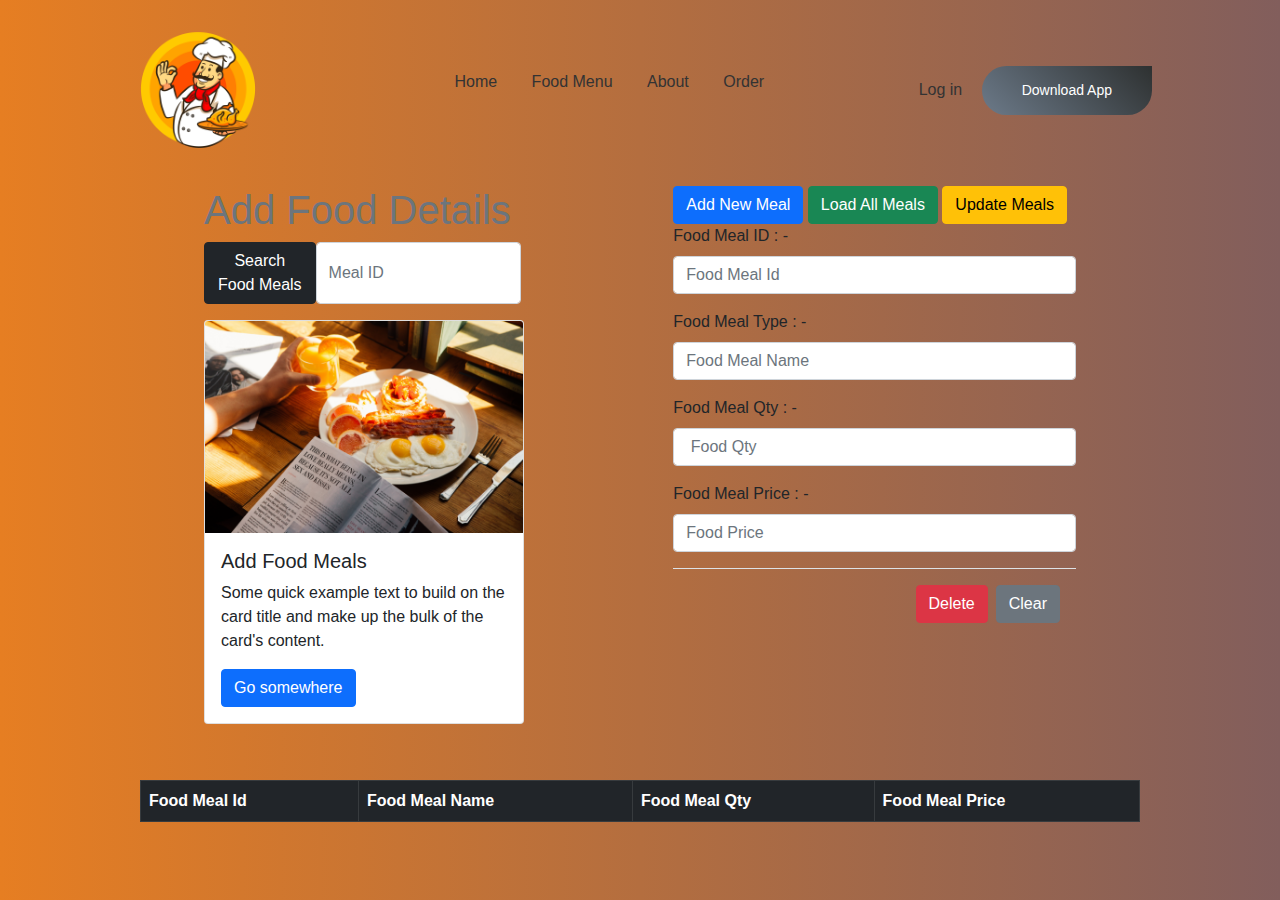
<file: ProjectSpringboot/FrontEndUI/item.html>
<!DOCTYPE html>
<html lang="en">
<head>
    <meta charset="UTF-8">
    <title>Hotel Food Paradise</title>
    <link rel="icon" href="assets/images/Logo.png">
    <link rel="stylesheet" href="item.css">
    <meta name="viewport" content="width=device-width, initial-scale=1.0">
    <link rel="stylesheet" href="assets/css/normalize.css">
    <link rel="stylesheet" href="https://stackpath.bootstrapcdn.com/font-awesome/4.7.0/css/font-awesome.min.css">
    <link rel="stylesheet" href="assets/BootStrap/css/bootstrap.min.css">

</head>
<body>

  <div class="navigation">
      <nav>
          <img src="assets/images/Logo.png" class="logo" alt="Error Loading Image">

          <ul>
              <li><a href="index.html">Home</a></li>
              <li><a href="item.html">Food Menu</a></li>
              <li><a href="#">About</a></li>
              <li><a href="#">Order</a></li>
          </ul>
          <div>
              <a href="#" class="logo-btn">Log in</a>
              <a href="#" class="Dbtn">Download App</a>
          </div>
      </nav>


      <section class="container-fluid mt-3">
          <section class="row mt-3 justify-content-around">
              <div class="col-12 col-md-4">
                  <h1 class="text-secondary"> Add Food Details</h1>
                  <div class="mb-3">
                      <form class="d-flex">
                          <button class="btn btn-dark"  type="button"  id="btnFoodMealItemSearch">Search Food Meals</button>
                          <input class="form-control" id="txtSearchFoodMealId" placeholder="Meal ID" type="text">

                      </form>
                  </div>
                  <div class="mb-3">
                      <div class="card" style="width: 20rem;">
                          <img src="assets/images/Ione.jpg" class="card-img-top" alt="Error loading image">
                          <div class="card-body">
                              <h5 class="card-dark">Add Food Meals</h5>
                              <p class="card-text">Some quick example text to build on the card title and make up the bulk of the card's content.</p>
                              <a href="#" class="btn btn-primary">Go somewhere</a>
                          </div>
                      </div>
                  </div>
              </div>

              <div class="col-10 col-md-5">
                  <form id="FoodMealForm">
                      <button class="btn btn-primary" type="button" id="btnSaveMeal">Add New Meal</button>
                      <button class="btn btn-success" type="button" id="btnLoadMeal">Load All Meals</button>
                      <button class="btn btn-warning" type="button" id="btnUpdateMeal">Update Meals</button>
                      <div>



                          <div class="mb-3">
                              <label class="form-label" for="txtFoodMID">Food Meal ID : -</label>
                              <input class="form-control" id="txtFoodMID" name="itemid" placeholder="Food Meal Id" type="text">
                              <p><small class="text-danger pl-1" id="lblFoodId"></small></p>
                          </div>

                          <div class="mb-3">
                              <label class="form-label" for="txtFoodMName">Food Meal Type : -</label>
                              <input class="form-control" id="txtFoodMName" name="itemname" placeholder="Food Meal Name" type="text">
                              <p><small class="text-danger pl-1" id="lblFoodName"></small></p>
                          </div>

                          <div class="mb-3">
                              <label class="form-label" for="txtFoodMQty">Food Meal Qty : -</label>
                              <input class="form-control" id="txtFoodMQty" name="itemqty" placeholder=" Food Qty" type="text">
                              <p><small class="text-danger pl-1" id="lblFoodQty"></small></p>
                          </div>

                          <div class="mb-3">
                              <label class="form-label" for="txtFoodMSalary">Food Meal Price : - </label>
                              <input class="form-control" id="txtFoodMSalary" name="itemsalary" placeholder="Food Price" type="text">
                              <p><small class="text-danger pl-1" id="lblFoodSalary"></small></p>
                          </div>



                          <div class="modal-footer">
                              <button class="btn btn-danger" id="btnDeleteFoodMeals" type="Button">Delete</button>
                              <button class="btn btn-secondary" id="btnClearDeleteDeleteFoodMealsForms" type="reset">Clear</button>
                          </div>
                      </div>
                  </form>
              </div>

          </section>

          <section class="row mt-4">
              <div class="col">
                  <table class="table table-bordered table-hover mt-3">
                      <thead class="bg-danger text-white">
                      <tr class="table-dark">
                          <th scope="col">Food Meal Id</th>
                          <th scope="col">Food Meal Name</th>
                          <th scope="col">Food Meal Qty</th>
                          <th scope="col">Food Meal Price</th>

                      </tr>
                      </thead>
                      <tbody id="FoodMealTable">


                      </tbody>
                  </table>
              </div>
          </section>
      </section>
  </div>

  <script src="assets/BootStrap/js/bootstrap.bundle.min.js"></script>
  <script src="assets/JQuery/jquery-3.6.0.min.js"></script>

  <script>

      const baseFoodMeal = "http://localhost:8080/item"
//----------------------------------------------------------------------------------------------------------

       $("#btnSaveMeal").click(function () {
           saveFoodMealitem();

       });

      function saveFoodMealitem() {
          var data = $("#FoodMealForm").serialize();
          $.ajax({
              url: baseFoodMeal,
              method: "POST",
              data: data,
              success: function (res) {
                  if (res.code == 200) {
                      alert("Save Your Food Meal");
                  } else {
                      alert("Already Save");
                  }
              },
              error: function (ob) {
                  alert(ob.responseJSON.message);

              }
          });
      }
      //-----------------------------------------------------------------------------------------------------------------
       $("#btnLoadMeal").click(function () {
           loadAllFoodMeals();
       });

      function loadAllFoodMeals(){
          $("#FoodMealTable").empty();
          $.ajax({
              url: baseFoodMeal,
              method: "GET",
              success: function (resp) {
                  for (const FMItem of resp.data) {
                      let row = `<tr><td>${FMItem.itemid}</td> <td>${FMItem.itemname}</td> <td>${FMItem.itemqty}</td> <td>${FMItem.itemsalary}</td></tr>`;
                      $("#FoodMealTable").append(row);
                  }
                  bindClickEvent();
              },
              error: function(ob) {
                  alert(ob.responseJSON.message);
              }
          });
      }
      function  bindClickEvent() {
          $("#FoodMealTable>tr").click(function () {
              let itemid = $(this).children().eq(0).text();
              let itemname = $(this).children().eq(1).text();
              let itemqty = $(this).children().eq(2).text();
              let itemsalary = $(this).children().eq(3).text();

              /*This is set Values to text-fields*/
              $("#txtFoodMID").val(itemid);
              $("#txtFoodMName").val(itemname);
              $("#txtFoodMQty").val(itemqty);
              $("#txtFoodMSalary").val(itemsalary);

          });
      }
     //--------------------------------------------------------------------------------------------------------------------------------------------------------

      $("#btnDeleteFoodMeals").click(function (){
           deleteFoodItems();
      });

      function deleteFoodItems(){
          let FoodMealItemId = $("#txtFoodMID").val();
          $.ajax({
              url: baseFoodMeal +"?itemid=" + FoodMealItemId,
              method:"DELETE",
              success: function (res){
                  if (res.code==200) {
                      alert("FoodMeals Successfully Deleted");
                      loadAllFoodMeals();
                      clearFoodForm();
                  }
              },
              error:function (ob) {
                  alert(ob.responseJSON.message);
              }

          });
      }
   //--------------------------------------------------------------------------------------------------------------
      $("#btnUpdateMeal").click(function (){
           FoodMealUpdateItem();
      });

      function FoodMealUpdateItem() {
          var FoodMealob = {
              itemid : $("#txtFoodMID").val(),
              itemname : $("#txtFoodMName").val(),
              itemqty : $("#txtFoodMQty").val(),
              itemsalary : $("#txtFoodMSalary").val(),

          }
        $.ajax({
            url: baseFoodMeal,
            method:"PUT",
            contentType:"application/json",
            data:JSON.stringify(FoodMealob),
            success:function (res) {
                if (res.code == 200) {
                    alert("Successfully Updated");
                    loadAllFoodMeals();
                    clearFoodForm();

                }

            },
            error:function (ob) {
              alert(ob.responseJSON.message);
            }
        });
      }
      //---------------------------------------------------------------------------------------------------------------------------------
      $("#btnFoodMealItemSearch").click(function () {
         searchFoodMealItem();
      });

      function searchFoodMealItem () {
          var FoodMIDE = $("#txtSearchFoodMealId").val();
          $.ajax({
              url:baseFoodMeal + "/" +FoodMIDE,
              method:"GET",
              success: function (res) {
                  if (res.code==200){
                      var FMealItemss = res.data;
                      $("#txtFoodMID").val(FMealItemss.itemid);
                      $("#txtFoodMName").val(FMealItemss.itemname);
                      $("#txtFoodMQty").val(FMealItemss.itemqty);
                      $("#txtFoodMSalary").val(FMealItemss.itemsalary);
                  } else {
                      clearFoodForm();
                      loadAllFoodMeals();
                  }

              },
              error:function (ob) {
                  alert(ob.responseJSON.message);

              }
          });
      }
//-----------------------------------------------------------------------------------------------------------------------
      function clearFoodForm() {
          $("#txtFoodMID").val("");
          $("#txtFoodMName").val("");
          $("#txtFoodMQty").val("");
          $("#txtFoodMSalary").val("");
      }
  </script>
</body>
</html>
</file>
<file: ProjectSpringboot/FrontEndUI/item.css>
*{
    margin:0;
    padding:0;
    box-sizing: border-box;
    font-family: sans-serif;
}

.navigation{
    width: 100%;
    min-height: 100vh;
    background:linear-gradient(to right, #e67e22,#825e5c);
    padding: 10px 10%;
    overflow: hidden;
    position: absolute;
}

nav{
    padding: 10px 0;
    display: flex;
    align-items: center;
    justify-content: space-between;
}

.logo{
    width:140px;
}

nav ul li{
    display: inline-block;
    list-style: none;
    margin: 10px 15px;
}

nav ul li a{
    text-decoration: none;
    color:#333;
    font-weight: 400;
}

.logo-btn{
    text-decoration: none;
    color: #333;
    margin-right:15px;
    font-weight: 400;
}

.Dbtn{
    display: inline-block;
    text-decoration: none;
    padding: 14px 40px;
    color: #fff;
    background-image: linear-gradient(45deg,#6c7a89,#2e3131);
    font-size: 14px;
    border-radius: 30px;
    border-top-right-radius: 0;
}
</file>
